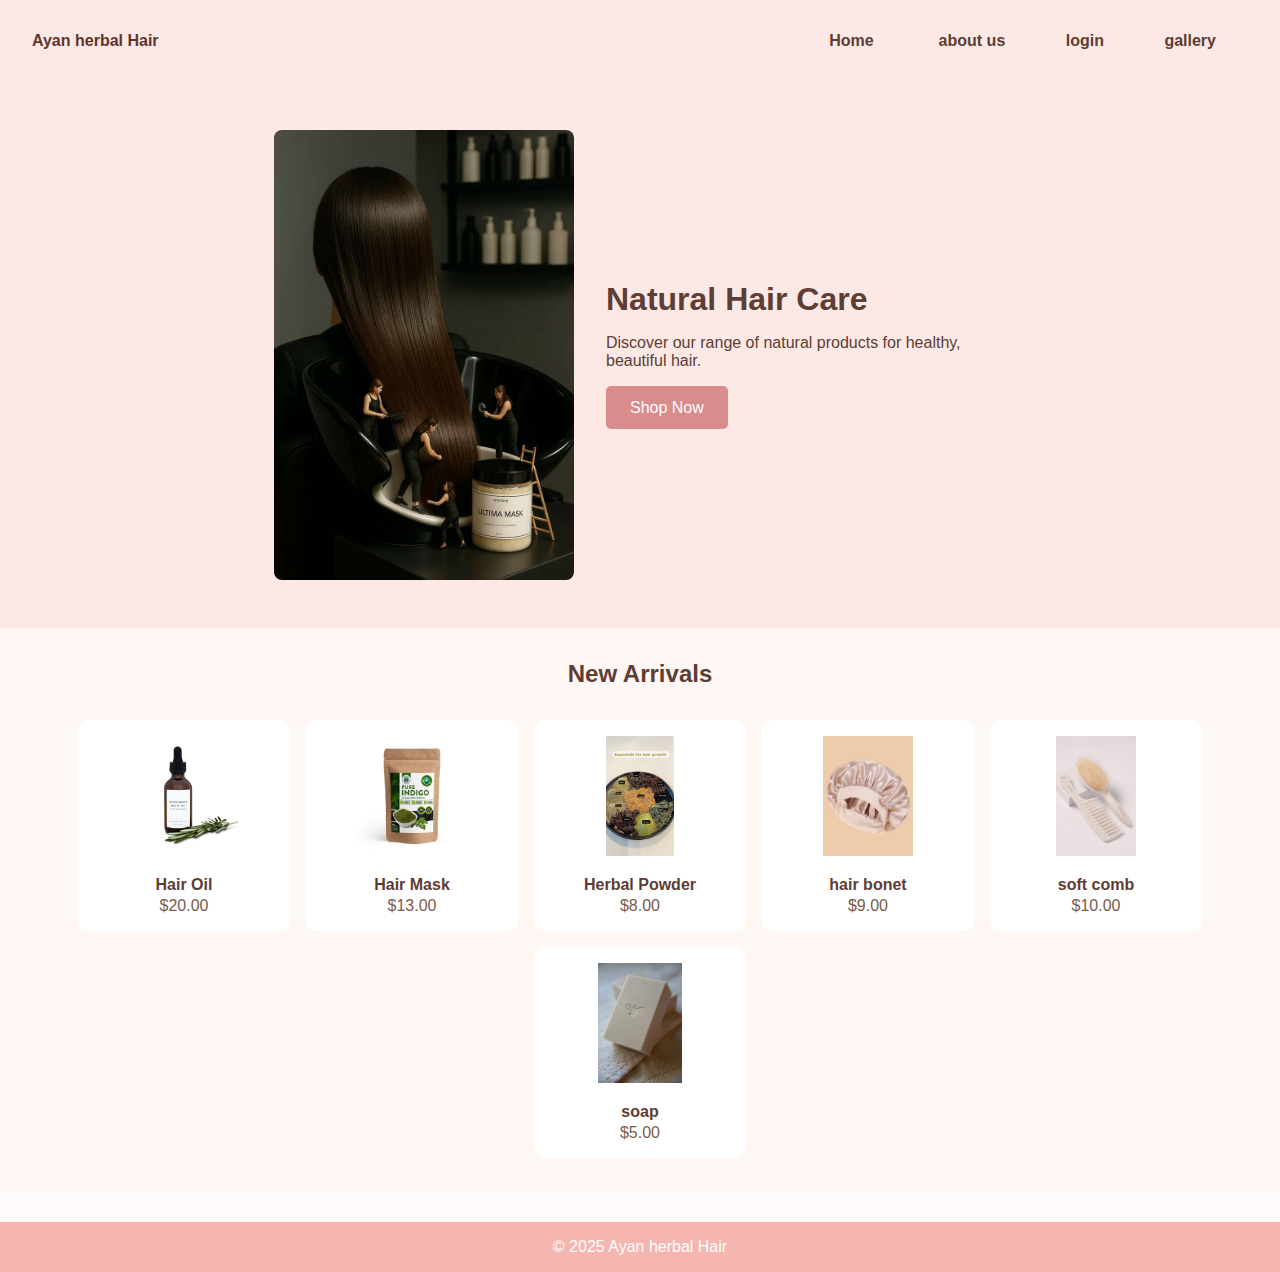
<file: index.html>
<!DOCTYPE html><html lang="en">
<head>
  <link rel="stylesheet" href="style.css ">
  <meta charset="UTF-8">
  <meta name="viewport" content="width=device-width, initial-scale=1.0">
  <title>Ayan herbal hair</title>
  <style>
    body {
      margin: 0;
      font-family: 'Segoe UI', Tahoma, Geneva, Verdana, sans-serif;
      background-color: #fffaf9;
      color: #5e3d34;
    }
    .logo{
      font-size: 1rem;
      font-weight: bold;
      color:#5e362c;
      white-space: nowrap;
    }
    
    
    header {
      display: flex;
      justify-content: space-between;
      align-items: center;
      padding: 1rem 2rem;
      background-color: #fce8e4;
    }
    header h1 {
      font-size: 1.8rem;
    }
    nav a {
      margin-left: 1.5rem;
      text-decoration: none;
      color: #5e3d34;
      font-weight: bold;
    }
    .hero {
      display: flex;
      flex-wrap: wrap;
      align-items: center;
      justify-content: center;
      padding: 2rem;
      background-color: #fce8e4;
    }
    .hero img {
      max-width: 300px;
      border-radius: 8px;
      margin: 1rem;
    }
    .hero-text {
      max-width: 400px;
      margin: 1rem;
    }
    .hero-text h2 {
      font-size: 2rem;
      margin-bottom: 1rem;
    }
    .hero-text p {
      margin-bottom: 1rem;
    }
    .hero-text button {
      background-color: #d98c8c;
      color: white;
      padding: 0.8rem 1.5rem;
      border: none;
      border-radius: 5px;
      font-size: 1rem;
      cursor: pointer;
    }
    .products {
      padding: 2rem;
      background-color: #fff7f3;
      text-align: center;
    }
    .products h3 {
      font-size: 1.5rem;
      margin-bottom: 2rem;
    }
    .product-grid {
      display: flex;
      flex-wrap: wrap;
      gap: 1rem;
      justify-content: center;
    }
    .product {
      background: white;
      padding: 1rem;
      border-radius: 10px;
     /* box-shadow: 0 0 10px rgba(0,0,0,0.05);*/
      width: 180px;
    }
    .product img {
      max-width: 100%;
      height: 120px;
      object-fit: contain;
      margin-bottom: 0.5rem;
    }
    .product h4 {
      margin: 0.5rem 0 0.2rem;
    }
    .product p {
      color: #7c5a4a;
    }
    footer {
      background-color: #f4b6af;
      padding: 1rem;
      text-align: center;
      color: #fff;
    }
  </style>
</head>
<body>
  <header class="main-header">
    <div class="logo">Ayan herbal Hair</div>
    <nav class="navbar">
      <ul>
    <li>  <a href="index.html">Home</a> &nbsp;</li>
      <li><a href="about us.html">about us</a>&nbsp;</li>
    <li>  <a href="login.html">login</a>&nbsp;</li>
    <li><a href="gallery.html">gallery</a></li>
      </ul>
    </nav>
  </header> 
  <section class="hero">
    <img src="hair care.jpg" alt="Hair Care Woman">
    <div class="hero-text">
      <h2>Natural Hair Care</h2>
      <p>Discover our range of natural products for healthy, beautiful hair.</p>
      <button>Shop Now</button>
    </div>
  </section>  <section class="products">
    <h3>New Arrivals</h3>
    <div class="product-grid">
      <div class="product">
        <img src="oil.jpg" alt="Hair Oil">
        <h4>Hair Oil</h4>
        <p>$20.00</p>
      </div>
      <div class="product">
        <img src="mask.jpg" alt="Hair Mask">
        <h4>Hair Mask</h4>
        <p>$13.00</p>
      </div>
      <div class="product">
        <img src="herbal powder.jpg" alt="Herbal Powder">
        <h4>Herbal Powder</h4>
        <p>$8.00</p>
      </div>
      <div class="product"><img src="bonet.jpg" alt="hair bonet">
      <h4> hair bonet</h4>
      <p>$9.00</p>
      </div>
      <div class="product"><img src="comb.jpg" alt="soft comb">
      <h4>soft comb</h4>
      <p>$10.00</p>
      </div>
      <div class="product"><img src="soap.jpg" alt="handmade soap">
      
      <h4>soap</h4>
      <p>$5.00</p>
      </div>
    </div>
  </section>  <footer>
    <p>© 2025 Ayan herbal Hair </p>
  </footer>
</body>
</html>
</file>
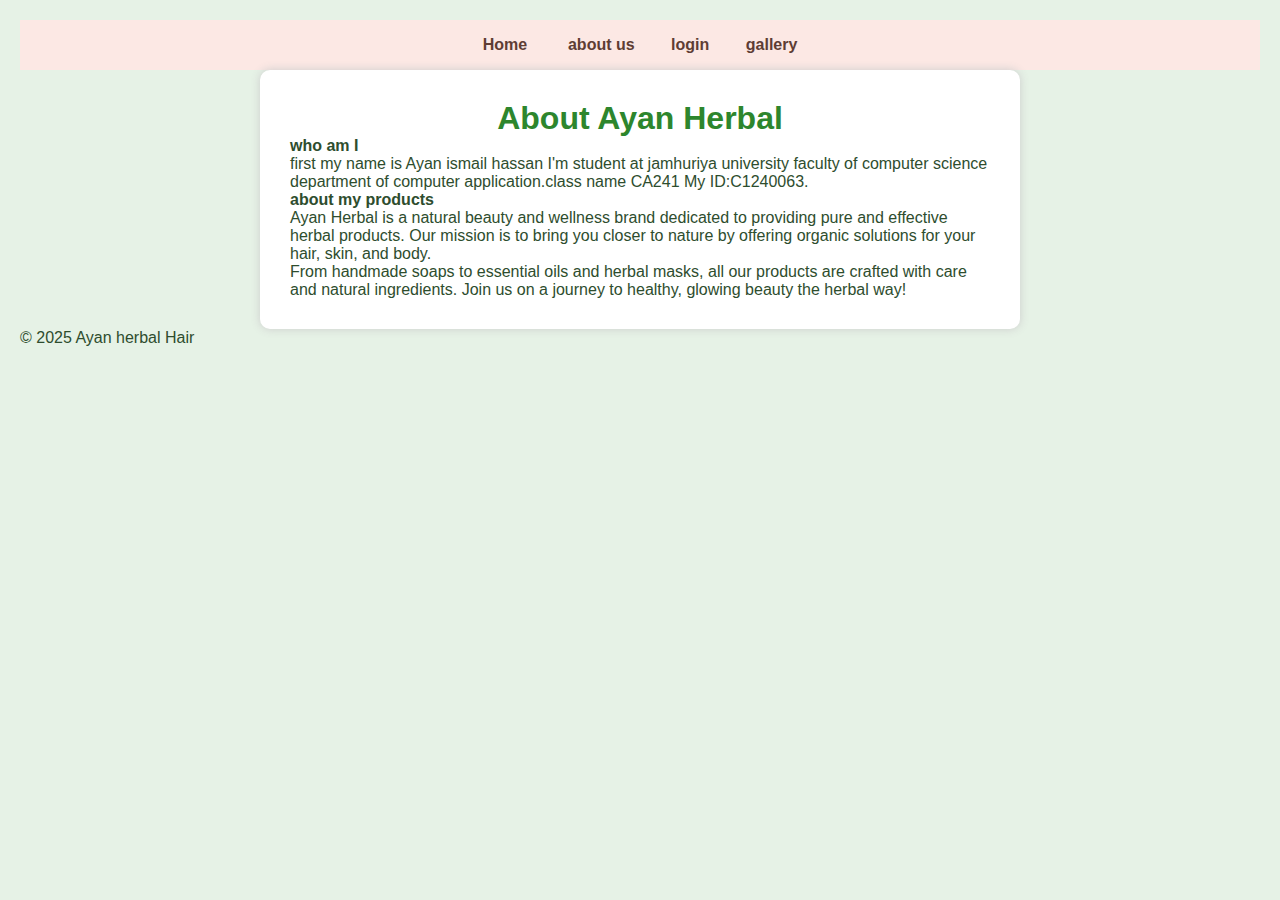
<file: about us.html>
<!DOCTYPE html>
<html lang="en">
<head>
  <link rel="stylesheet " href="style.css">
  <meta charset="UTF-8">
  <title>About Us - Ayan Herbal</title>
  <style>
    body {
      font-family: Arial, sans-serif;
      background-color: #e6f2e6;
      color: #2e4d2e;
      padding: 20px;
    }
    .container {
      max-width: 700px;
      margin: auto;
      background: #fff;
      border-radius: 10px;
      padding: 30px;
      box-shadow: 0 0 10px #ccc;
    }
    h1 {
      text-align: center;
      color: #2d862d;
    }
  </style>
</head>
<body>
      <nav class="navbar">
        <ul>
     <li> <a href="index.html">Home</a> &nbsp;</li>
      <li><a href="about us.html">about us</a>&nbsp;
      </li>
     <li> <a href="login.html">login</a>&nbsp;</li>
     <li><a href="gallery.html">gallery</a></li>
        </ul>
    </nav>
  
  <div class="container">
    <h1>About Ayan Herbal</h1>
    
    <h4>who am I </h4>
    <p>first my name is Ayan ismail hassan I'm student at jamhuriya university faculty of computer science department of computer application.class name CA241
    My ID:C1240063.</p>
    <h4>about my products </h4>
    <p>
      Ayan Herbal is a natural beauty and wellness brand dedicated to providing pure and effective herbal products. 
      Our mission is to bring you closer to nature by offering organic solutions for your hair, skin, and body.
    </p>
    <p>
      From handmade soaps to essential oils and herbal masks, all our products are crafted with care and natural ingredients. 
      Join us on a journey to healthy, glowing beauty the herbal way!
    </p>
  </div>
</body>
  </ <footer>
    <p>© 2025 Ayan herbal Hair </p>
  </footer>

</html>
</file>
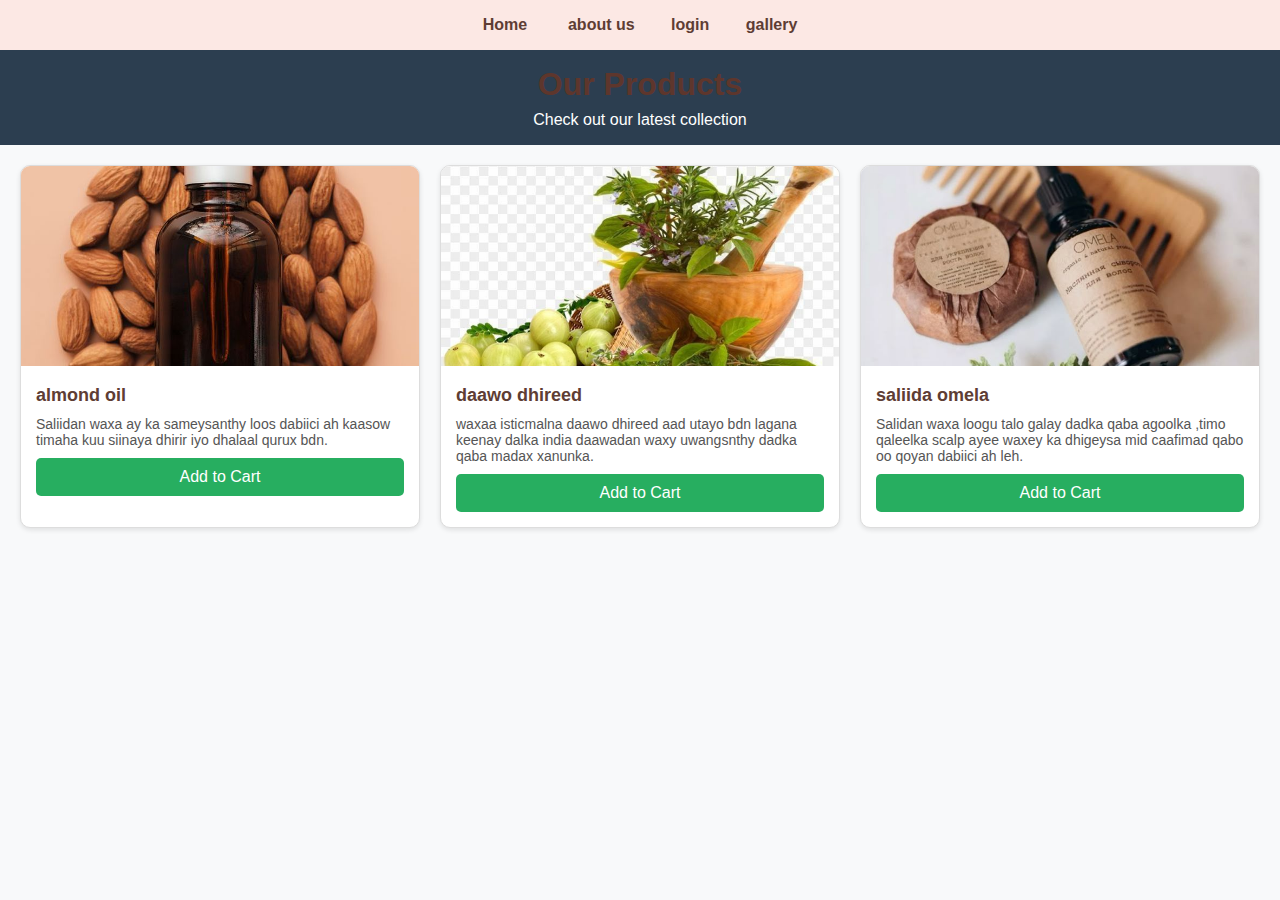
<file: gallery.html>
<!DOCTYPE html>
<html lang="en">
<head>
  <link rel="stylesheet" href="style.css"
  <meta charset="UTF-8">
  <meta name="viewport" content="width=device-width, initial-scale=1">
  <title>Product Gallery</title>
  <style>
    body {
      font-family: Arial, sans-serif;
      margin: 0;
      padding: 0;
      background: #f8f9fa;
    }
    header {
      background: #2c3e50;
      color: white;
      padding: 1rem;
      text-align: center;
    }
    .gallery-container {
      display: grid;
      grid-template-columns: repeat(auto-fit, minmax(250px, 1fr));
      gap: 20px;
      padding: 20px;
    }
    .product-card {
      background: white;
      border: 1px solid #ddd;
      border-radius: 10px;
      overflow: hidden;
      box-shadow: 0 2px 5px rgba(0,0,0,0.1);
      transition: transform 0.3s ease;
    }
    .product-card:hover {
      transform: scale(1.03);
    }
    .product-card img {
      width: 100%;
      height: 200px;
      object-fit: cover;
    }
    .product-info {
      padding: 15px;
    }
    .product-info h3 {
      margin: 0 0 10px;
      font-size: 18px;
    }
    .product-info p {
      font-size: 14px;
      color: #555;
    }
    .add-to-cart {
      display: block;
      width: 100%;
      padding: 10px;
      margin-top: 10px;
      background-color: #27ae60;
      color: white;
      border: none;
      border-radius: 5px;
      font-size: 16px;
      cursor: pointer;
      transition: background-color 0.3s ease;
    }
    .add-to-cart:hover {
      background-color: #219150;
    }
  </style>
</head>
<body>
        <nav class="navbar">
        <ul>
    <li>  <a href="index.html">Home</a> &nbsp;</li>
     <li> <a href="about us.html">about us</a>&nbsp;</li>
     <li> <a href="login.html">login</a>&nbsp;</li>
     <li><a href="gallery.html">gallery</a></li>
        </ul>
    </nav>

  <header>
    <h1>Our Products</h1>
    <p>Check out our latest collection</p>
  </header>

  <section class="gallery-container">

    <!-- Product 1 -->
    <div class="product-card">
      <img src="img4.jpg" alt="Product 1">
      <div class="product-info">
        <h3>almond oil </h3>
        <p>Saliidan waxa ay ka sameysanthy loos dabiici ah kaasow timaha kuu siinaya dhirir iyo dhalaal qurux bdn.</p>
        <button class="add-to-cart">Add to Cart</button>
      </div>
    </div>

    <!-- Product 2 -->
    <div class="product-card">
      <img src="img3.jpg" alt="Product 2">
      <div class="product-info">
        <h3>daawo dhireed</h3>
        <p>waxaa isticmalna daawo dhireed aad utayo bdn lagana keenay dalka india daawadan waxy uwangsnthy dadka qaba madax xanunka.</p>
        <button class="add-to-cart">Add to Cart</button>
      </div>
    </div>

    <!-- Product 3 -->
    <div class="product-card">
      <img src="img1.jpg" alt="Product 3">
      <div class="product-info">
        <h3>saliida omela</h3>
        <p>Salidan waxa loogu talo galay dadka qaba agoolka ,timo qaleelka scalp ayee waxey ka dhigeysa mid caafimad qabo oo qoyan dabiici ah leh.</p>
        <button class="add-to-cart">Add to Cart</button>
      </div>
    </div>

    <!-- Ku dar wax kale hadba inta aad leedahay -->

  </section>

</body>
</html>
</file>
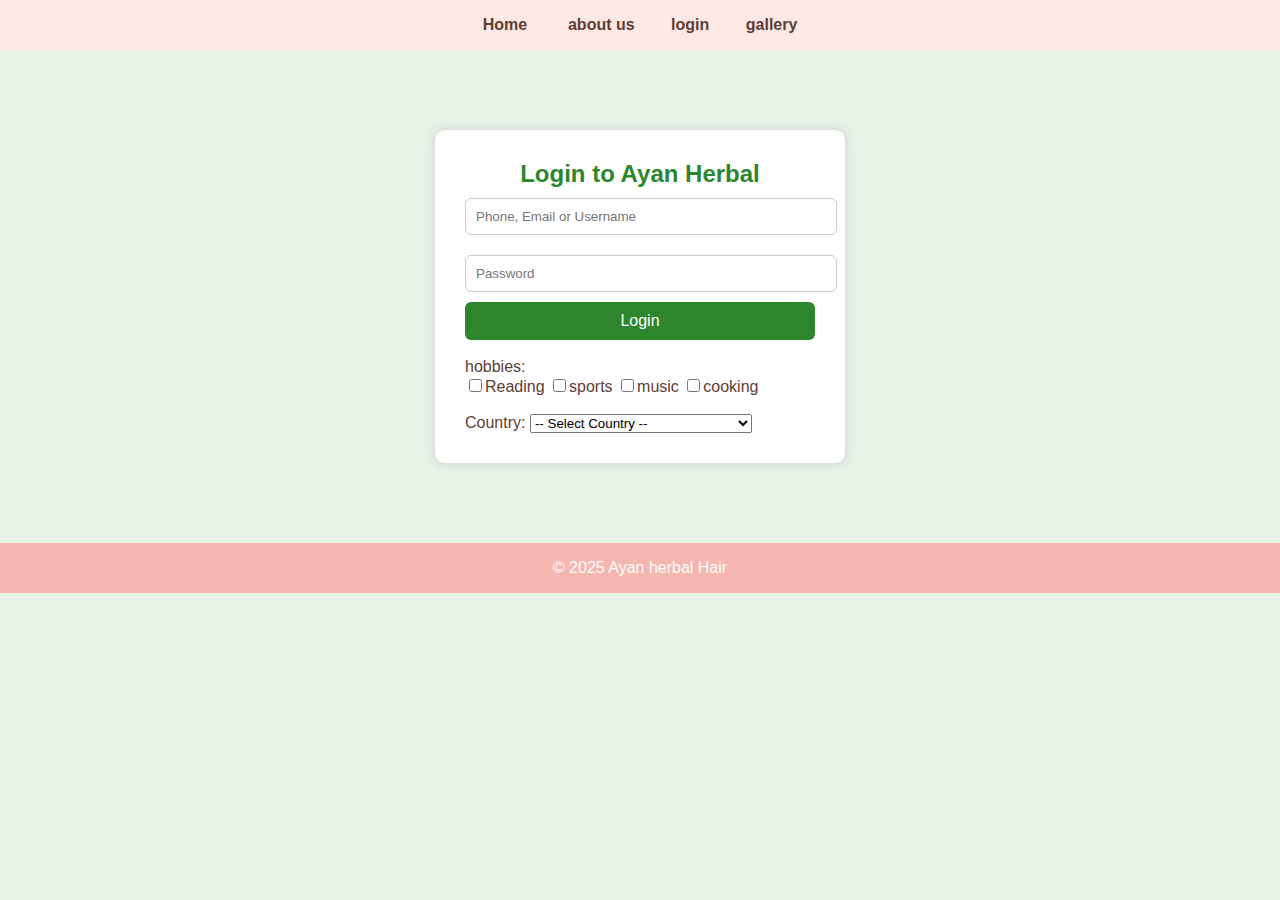
<file: login.html>
<!DOCTYPE html>
<html lang="en">
<head>
  <link rel="stylesheet" href="style.css">
  <meta charset="UTF-8">
  
  <title>Login - Ayan Herbal</title>
  <style>
    body {
      background-color: #e6f2e6;
      font-family: Arial, sans-serif;
    }
    .login-box {
      width: 350px;
      margin: 80px auto;
      background: #ffffff;
      padding: 30px;
      border-radius: 10px;
      box-shadow: 0 0 10px #ccc;
    }
    h2 {
      text-align: center;
      color: #2d862d;
    }
    input[type="text"], input[type="password"] {
      width: 100%;
      padding: 10px;
      margin: 10px 0;
      border: 1px solid #ccc;
      border-radius: 6px;
    }
    button {
      width: 100%;
      padding: 10px;
      background-color: #2d862d;
      border: none;
      color: white;
      font-size: 16px;
      border-radius: 6px;
      cursor: pointer;
    }
    button:hover {
      background-color: #256d25;
    }
  </style>
</head>
<body>
      <nav class="navbar">
        <ul>
    <li>  <a href="index.html">Home</a> &nbsp;</li>
     <li> <a href="about us.html">about us</a>&nbsp;</li>
     <li> <a href="login.html">login</a>&nbsp;</li>
     <li><a href="gallery.html">gallery</a></li>
        </ul>
    </nav>
  <div class="login-box">
    <h2>Login to Ayan Herbal</h2>
    <form>
      <input type="text" name="username" placeholder="Phone, Email or Username" required>
      <input type="password" name="password" placeholder="Password" required>
      <button type="submit">Login</button>
      <br><br>
      <label for="hobbies">hobbies:</label><br>
      <input type="checkbox"
      name="hobbies" value="reading">Reading
      <input type="checkbox" name="hobbies" value="sports">sports
      <input type="checkbox" name="hobbies" value="music">music
      <input type="checkbox" name="hobbies" value="cooking" >cooking<br><br>
      
      
      
      
      
      
      
      
      <!-- Country Dropdown - All Countries -->
<label for="country">Country:</label>
<select name="country" id="country" required>
  <option value="">-- Select Country --</option>
  <option value="Afghanistan">Afghanistan</option>
  <option value="Albania">Albania</option>
  <option value="Algeria">Algeria</option>
  <option value="Andorra">Andorra</option>
  <option value="Angola">Angola</option>
  <option value="Antigua and Barbuda">Antigua and Barbuda</option>
  <option value="Argentina">Argentina</option>
  <option value="Armenia">Armenia</option>
  <option value="Australia">Australia</option>
  <option value="Austria">Austria</option>
  <option value="Azerbaijan">Azerbaijan</option>
  <option value="Bahamas">Bahamas</option>
  <option value="Bahrain">Bahrain</option>
  <option value="Bangladesh">Bangladesh</option>
  <option value="Barbados">Barbados</option>
  <option value="Belarus">Belarus</option>
  <option value="Belgium">Belgium</option>
  <option value="Belize">Belize</option>
  <option value="Benin">Benin</option>
  <option value="Bhutan">Bhutan</option>
  <option value="Bolivia">Bolivia</option>
  <option value="Bosnia and Herzegovina">Bosnia and Herzegovina</option>
  <option value="Botswana">Botswana</option>
  <option value="Brazil">Brazil</option>
  <option value="Brunei">Brunei</option>
  <option value="Bulgaria">Bulgaria</option>
  <option value="Burkina Faso">Burkina Faso</option>
  <option value="Burundi">Burundi</option>
  <option value="Cambodia">Cambodia</option>
  <option value="Cameroon">Cameroon</option>
  <option value="Canada">Canada</option>
  <option value="Cape Verde">Cape Verde</option>
  <option value="Central African Republic">Central African Republic</option>
  <option value="Chad">Chad</option>
  <option value="Chile">Chile</option>
  <option value="China">China</option>
  <option value="Colombia">Colombia</option>
  <option value="Comoros">Comoros</option>
  <option value="Congo">Congo</option>
  <option value="Costa Rica">Costa Rica</option>
  <option value="Croatia">Croatia</option>
  <option value="Cuba">Cuba</option>
  <option value="Cyprus">Cyprus</option>
  <option value="Czech Republic">Czech Republic</option>
  <option value="Denmark">Denmark</option>
  <option value="Djibouti">Djibouti</option>
  <option value="Dominica">Dominica</option>
  <option value="Dominican Republic">Dominican Republic</option>
  <option value="DR Congo">DR Congo</option>
  <option value="Ecuador">Ecuador</option>
  <option value="Egypt">Egypt</option>
  <option value="El Salvador">El Salvador</option>
  <option value="Equatorial Guinea">Equatorial Guinea</option>
  <option value="Eritrea">Eritrea</option>
  <option value="Estonia">Estonia</option>
  <option value="Eswatini">Eswatini</option>
  <option value="Ethiopia">Ethiopia</option>
  <option value="Fiji">Fiji</option>
  <option value="Finland">Finland</option>
  <option value="France">France</option>
  <option value="Gabon">Gabon</option>
  <option value="Gambia">Gambia</option>
  <option value="Georgia">Georgia</option>
  <option value="Germany">Germany</option>
  <option value="Ghana">Ghana</option>
  <option value="Greece">Greece</option>
  <option value="Grenada">Grenada</option>
  <option value="Guatemala">Guatemala</option>
  <option value="Guinea">Guinea</option>
  <option value="Guinea-Bissau">Guinea-Bissau</option>
  <option value="Guyana">Guyana</option>
  <option value="Haiti">Haiti</option>
  <option value="Honduras">Honduras</option>
  <option value="Hungary">Hungary</option>
  <option value="Iceland">Iceland</option>
  <option value="India">India</option>
  <option value="Indonesia">Indonesia</option>
  <option value="Iran">Iran</option>
  <option value="Iraq">Iraq</option>
  <option value="Ireland">Ireland</option>
  <option value="Israel">Israel</option>
  <option value="Italy">Italy</option>
  <option value="Ivory Coast">Ivory Coast</option>
  <option value="Jamaica">Jamaica</option>
  <option value="Japan">Japan</option>
  <option value="Jordan">Jordan</option>
  <option value="Kazakhstan">Kazakhstan</option>
  <option value="Kenya">Kenya</option>
  <option value="Kiribati">Kiribati</option>
  <option value="Kuwait">Kuwait</option>
  <option value="Kyrgyzstan">Kyrgyzstan</option>
  <option value="Laos">Laos</option>
  <option value="Latvia">Latvia</option>
  <option value="Lebanon">Lebanon</option>
  <option value="Lesotho">Lesotho</option>
  <option value="Liberia">Liberia</option>
  <option value="Libya">Libya</option>
  <option value="Liechtenstein">Liechtenstein</option>
  <option value="Lithuania">Lithuania</option>
  <option value="Luxembourg">Luxembourg</option>
  <option value="Madagascar">Madagascar</option>
  <option value="Malawi">Malawi</option>
  <option value="Malaysia">Malaysia</option>
  <option value="Maldives">Maldives</option>
  <option value="Mali">Mali</option>
  <option value="Malta">Malta</option>
  <option value="Marshall Islands">Marshall Islands</option>
  <option value="Mauritania">Mauritania</option>
  <option value="Mauritius">Mauritius</option>
  <option value="Mexico">Mexico</option>
  <option value="Micronesia">Micronesia</option>
  <option value="Moldova">Moldova</option>
  <option value="Monaco">Monaco</option>
  <option value="Mongolia">Mongolia</option>
  <option value="Montenegro">Montenegro</option>
  <option value="Morocco">Morocco</option>
  <option value="Mozambique">Mozambique</option>
  <option value="Myanmar">Myanmar</option>
  <option value="Namibia">Namibia</option>
  <option value="Nauru">Nauru</option>
  <option value="Nepal">Nepal</option>
  <option value="Netherlands">Netherlands</option>
  <option value="New Zealand">New Zealand</option>
  <option value="Nicaragua">Nicaragua</option>
  <option value="Niger">Niger</option>
  <option value="Nigeria">Nigeria</option>
  <option value="North Korea">North Korea</option>
  <option value="North Macedonia">North Macedonia</option>
  <option value="Norway">Norway</option>
  <option value="Oman">Oman</option>
  <option value="Pakistan">Pakistan</option>
  <option value="Palau">Palau</option>
  <option value="Palestine">Palestine</option>
  <option value="Panama">Panama</option>
  <option value="Papua New Guinea">Papua New Guinea</option>
  <option value="Paraguay">Paraguay</option>
  <option value="Peru">Peru</option>
  <option value="Philippines">Philippines</option>
  <option value="Poland">Poland</option>
  <option value="Portugal">Portugal</option>
  <option value="Qatar">Qatar</option>
  <option value="Republic of the Congo">Republic of the Congo</option>
  <option value="Romania">Romania</option>
  <option value="Russia">Russia</option>
  <option value="Rwanda">Rwanda</option>
  <option value="Saint Kitts and Nevis">Saint Kitts and Nevis</option>
  <option value="Saint Lucia">Saint Lucia</option>
  <option value="Saint Vincent and the Grenadines">Saint Vincent and the Grenadines</option>
  <option value="Samoa">Samoa</option>
  <option value="San Marino">San Marino</option>
  <option value="Sao Tome and Principe">Sao Tome and Principe</option>
  <option value="Saudi Arabia">Saudi Arabia</option>
  <option value="Senegal">Senegal</option>
  <option value="Serbia">Serbia</option>
  <option value="Seychelles">Seychelles</option>
  <option value="Sierra Leone">Sierra Leone</option>
  <option value="Singapore">Singapore</option>
  <option value="Slovakia">Slovakia</option>
  <option value="Slovenia">Slovenia</option>
  <option value="Solomon Islands">Solomon Islands</option>
  <option value="Somalia">Somalia</option>
  <option value="South Africa">South Africa</option>
  <option value="South Korea">South Korea</option>
  <option value="South Sudan">South Sudan</option>
  <option value="Spain">Spain</option>
  <option value="Sri Lanka">Sri Lanka</option>
  <option value="Sudan">Sudan</option>
  <option value="Suriname">Suriname</option>
  <option value="Sweden">Sweden</option>
  <option value="Switzerland">Switzerland</option>
  <option value="Syria">Syria</option>
  <option value="Taiwan">Taiwan</option>
  <option value="Tajikistan">Tajikistan</option>
  <option value="Tanzania">Tanzania</option>
  <option value="Thailand">Thailand</option>
  <option value="Timor-Leste">Timor-Leste</option>
  <option value="Togo">Togo</option>
  <option value="Tonga">Tonga</option>
  <option value="Trinidad and Tobago">Trinidad and Tobago</option>
  <option value="Tunisia">Tunisia</option>
  <option value="Turkey">Turkey</option>
  <option value="Turkmenistan">Turkmenistan</option>
  <option value="Tuvalu">Tuvalu</option>
  <option value="Uganda">Uganda</option>
  <option value="Ukraine">Ukraine</option>
  <option value="United Arab Emirates">United Arab Emirates</option>
  <option value="United Kingdom">United Kingdom</option>
  <option value="United States">United States</option>
  <option value="Uruguay">Uruguay</option>
  <option value="Uzbekistan">Uzbekistan</option>
  <option value="Vanuatu">Vanuatu</option>
  <option value="Vatican City">Vatican City</option>
  <option value="Venezuela">Venezuela</option>
  <option value="Vietnam">Vietnam</option>
  <option value="Yemen">Yemen</option>
  <option value="Zambia">Zambia</option>
  <option value="Zimbabwe">Zimbabwe</option>
</select>
    </form>
  </div>
      <footer>
    <p>© 2025 Ayan herbal Hair </p>
  </footer>
</body>
</html>
</file>
<file: style.css>
/* Reset basic styles */
body, h1, h2, h3, h4, p, ul {
  margin: 0;
  padding: 0;
  box-sizing: border-box;
}
body {
  font-family: 'Segoe UI', Tahoma, Geneva, Verdana, sans-serif;
  background-color: #fffaf9;
  color: #5e3d34;
}

/* Navbar */
nav.navbar ul {
  display: flex;
  justify-content: center;
  list-style: none;
  background-color: #fce8e4;
  padding: 1rem;
  flex-wrap: wrap;
}
nav.navbar li {
  margin: 0 1rem;
}
nav.navbar a {
  text-decoration: none;
  color: #5e3d34;
  font-weight: bold;
}

/* Header */
header {
  background-color: #fce8e4;
  text-align: center;
  padding: 1.5rem;
}
header h1 {
  font-size: 2rem;
  color: #5e362c;
}
header p {
  margin-top: 0.5rem;
  font-size: 1rem;
}

/* Hero Section */
.hero {
  display: flex;
  flex-wrap: wrap;
  align-items: center;
  justify-content: center;
  padding: 2rem;
  background-color: #fce8e4;
}
.hero img {
  max-width: 300px;
  border-radius: 8px;
  margin: 1rem;
}
.hero-text {
  max-width: 400px;
  margin: 1rem;
}
.hero-text h2 {
  font-size: 2rem;
  margin-bottom: 1rem;
}
.hero-text p {
  margin-bottom: 1rem;
}
.hero-text button {
  background-color: #d98c8c;
  color: white;
  padding: 0.8rem 1.5rem;
  border: none;
  border-radius: 5px;
  font-size: 1rem;
  cursor: pointer;
}
.hero-text button:hover {
  background-color: #c07070;
}

/* Product Section */
.products {
  padding: 2rem;
  background-color: #fff7f3;
  text-align: center;
}
.products h3 {
  font-size: 1.5rem;
  margin-bottom: 2rem;
}
.product-grid {
  display: flex;
  flex-wrap: wrap;
  gap: 1rem;
  justify-content: center;
}
.product {
  background: white;
  padding: 1rem;
  border-radius: 10px;
  width: 180px;
  text-align: center;
}
.product img {
  max-width: 100%;
  height: 120px;
  object-fit: contain;
  margin-bottom: 0.5rem;
}
.product h4 {
  margin: 0.5rem 0 0.2rem;
}
.product p {
  color: #7c5a4a;
}

/* Gallery Page */
.gallery-container {
  display: grid;
  grid-template-columns: repeat(auto-fit, minmax(250px, 1fr));
  gap: 20px;
  padding: 20px;
}
.product-card {
  background: white;
  border: 1px solid #ddd;
  border-radius: 10px;
  overflow: hidden;
  box-shadow: 0 2px 5px rgba(0,0,0,0.1);
  transition: transform 0.3s ease;
}
.product-card:hover {
  transform: scale(1.03);
}
.product-card img {
  width: 100%;
  height: 200px;
  object-fit: cover;
}
.product-info {
  padding: 15px;
}
.product-info h3 {
  margin: 0 0 10px;
  font-size: 18px;
}
.product-info p {
  font-size: 14px;
  color: #555;
}
.add-to-cart {
  display: block;
  width: 100%;
  padding: 10px;
  margin-top: 10px;
  background-color: #27ae60;
  color: white;
  border: none;
  border-radius: 5px;
  font-size: 16px;
  cursor: pointer;
}
.add-to-cart:hover {
  background-color: #219150;
}

/* Login Form */
.login-box {
  width: 350px;
  margin: 80px auto;
  background: #ffffff;
  padding: 30px;
  border-radius: 10px;
  box-shadow: 0 0 10px #ccc;
}
.login-box h2 {
  text-align: center;
  color: #2d862d;
}
.login-box input[type="text"],
.login-box input[type="password"] {
  width: 100%;
  padding: 10px;
  margin: 10px 0;
  border: 1px solid #ccc;
  border-radius: 6px;
}
.login-box button {
  width: 100%;
  padding: 10px;
  background-color: #2d862d;
  border: none;
  color: white;
  font-size: 16px;
  border-radius: 6px;
  cursor: pointer;
}
.login-box button:hover {
  background-color: #256d25;
}

/* About Page */
.container {
  max-width: 700px;
  margin: auto;
  background: #fff;
  border-radius: 10px;
  padding: 30px;
  box-shadow: 0 0 10px #ccc;
}
.container h1 {
  text-align: center;
  color: #2d862d;
}

/* Footer */
footer {
  background-color: #f4b6af;
  padding: 1rem;
  text-align: center;
  color: #fff;
  margin-top: 2rem;
}
</file>
